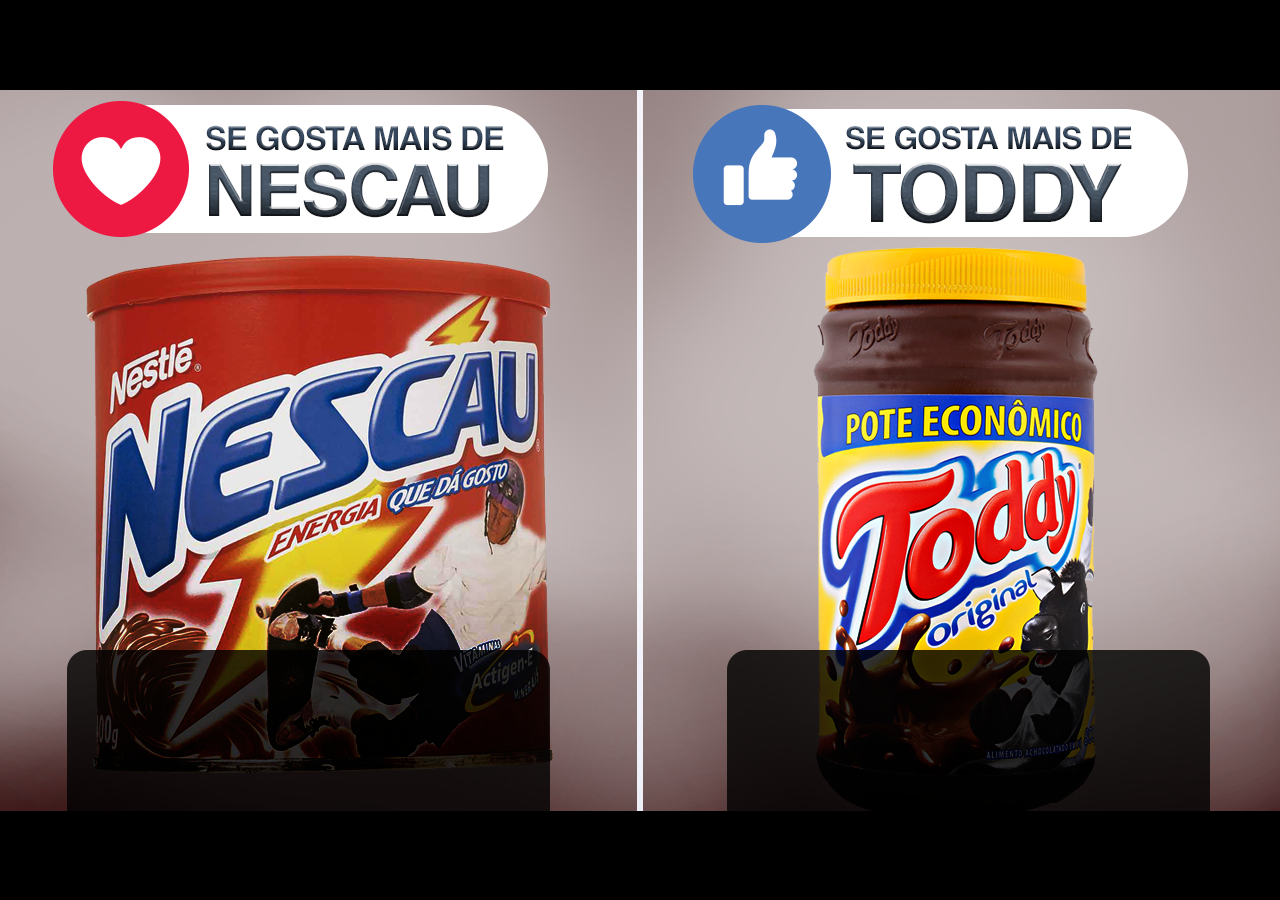
<file: htdocs/index.html>
<!DOCTYPE html>
<html>
<head>
    <title>Nescau X Toddy</title>
    <script src="//ajax.googleapis.com/ajax/libs/jquery/2.0.0/jquery.min.js" type="text/javascript"></script>
    <link rel="stylesheet" href="css/style.min.css" type="text/css" />
    <script>
        "use strict";
        var access_token = '1511840965509126|v06elhYe8E6YjY66MtvZgjrlrWg';
//        var postID = '1214702771922073';
        var postID = '1274965435895806';
        var refreshTime = 5;

        var reactions = ['LIKE', 'LOVE'/*, 'WOW', 'HAHA', 'SAD', 'ANGRY'*/].map(function (e) {
            var code = 'reactions_' + e.toLowerCase();
            return 'reactions.type(' + e + ').limit(0).summary(total_count).as(' + code + ')'
        }).join(',');


        function refreshCounts() {
            var url = 'https://graph.facebook.com/v2.8/?ids=' + postID + '&fields=' + reactions + '&access_token=' + access_token;
            $.getJSON(url, function(res){
                $('#reaction-like').text(res[postID].reactions_like.summary.total_count);
                $('#reaction-love').text(res[postID].reactions_love.summary.total_count);
                /*
                 $('#reaction-sad').text(res[postID].reactions_sad.summary.total_count);
                 $('#reaction-haha').text(res[postID].reactions_haha.summary.total_count);
                 $('#reaction-angry').text(res[postID].reactions_angry.summary.total_count);
                 $('#reaction-wow').text(res[postID].reactions_wow.summary.total_count);
                */
            });
        }

        $(document).ready(function(){
            setInterval(refreshCounts, refreshTime * 1000);
            refreshCounts();
        });
    </script>
</head>
<body>
<div id="root">
    <div id="reaction-love"></div>
    <div id="reaction-like"></div>
</div>
</body>
</html>
</file>
<file: htdocs/css/style.min.css>
*{margin:0;padding:0}body{background:#000}#root{width:1280px;height:721px;left:50%;top:50%;margin-left:-640px;margin-top:-360px;display:block;position:absolute;background:url('../images/toddy_x_nescau.png') top left no-repeat;background-size:cover}#reaction-like,#reaction-love{width:482px;height:125px;text-align:center;bottom:0;position:absolute;color:#FFF;font-size:90px}#reaction-love{left:70px}#reaction-like{right:70px}
</file>
